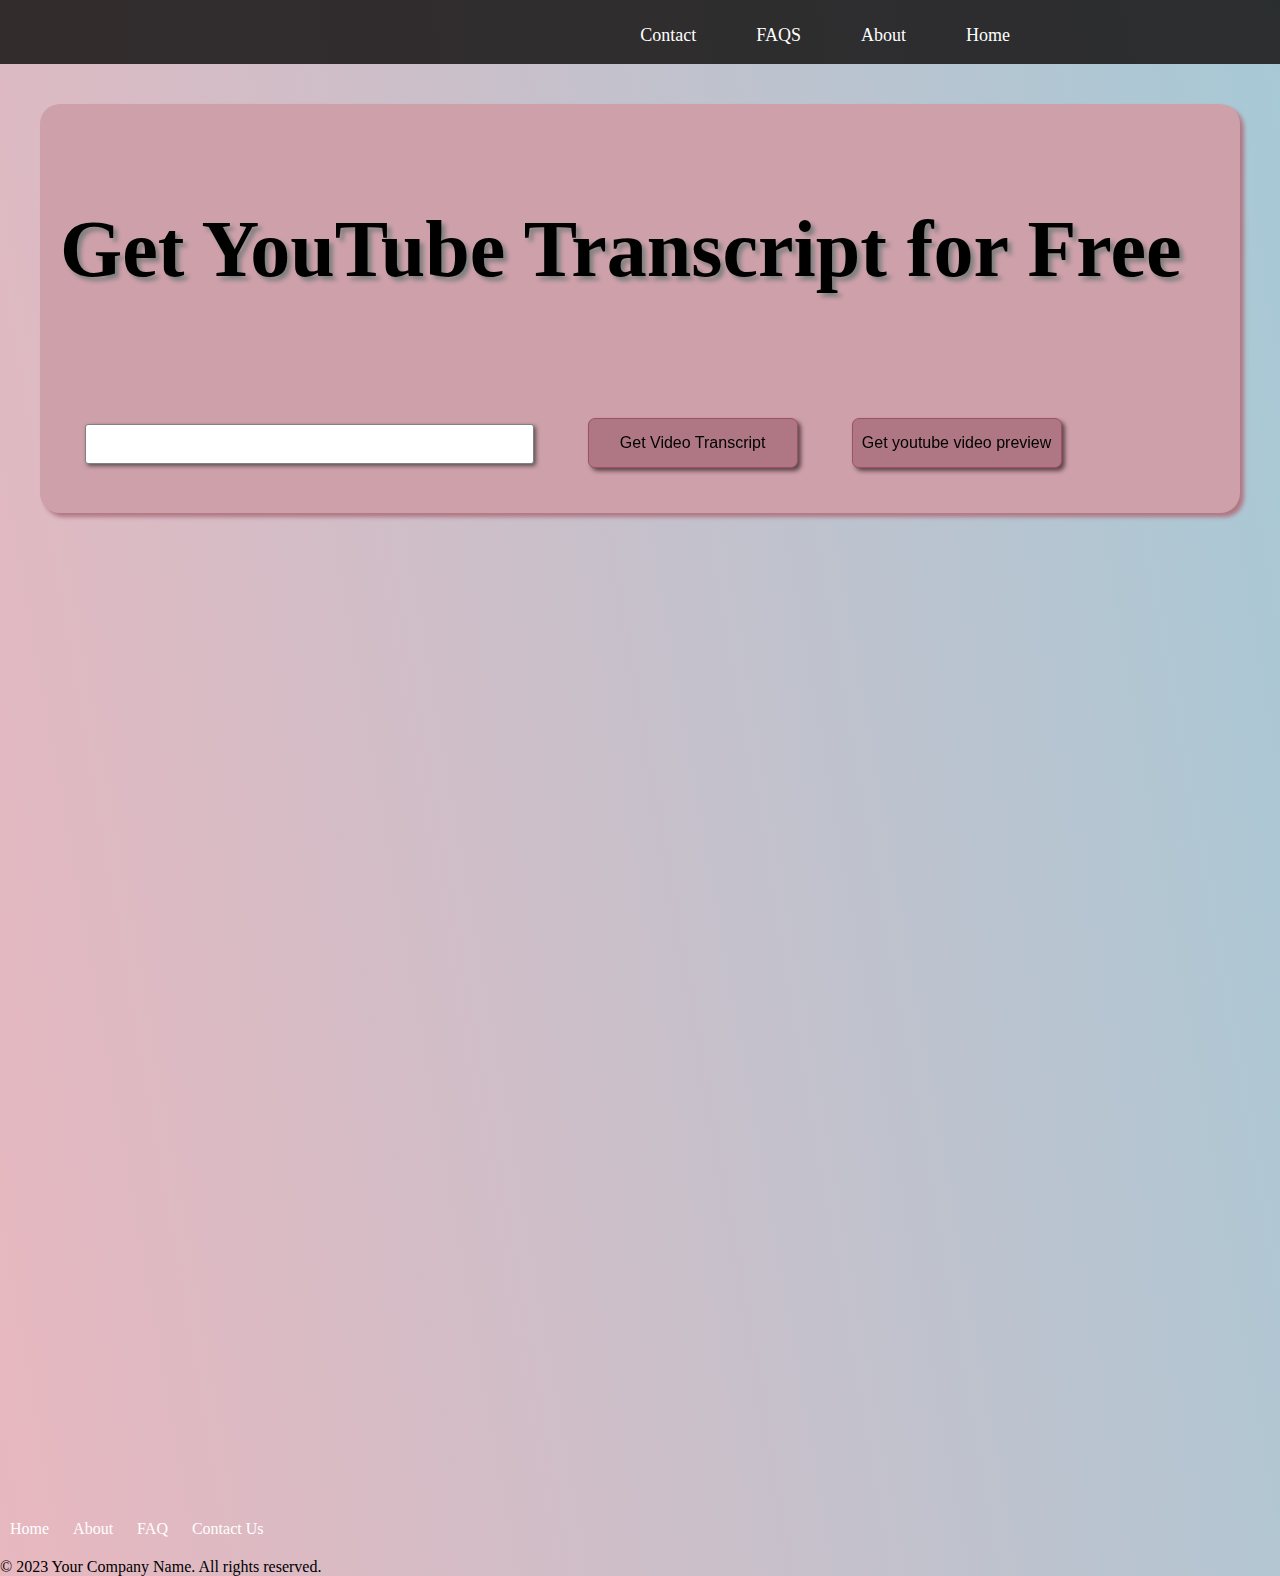
<file: templates/index.html>
<!DOCTYPE html>
<html lang="en">

<head>
    <meta charset="UTF-8">
    <title>Index Page</title>
    <link rel="stylesheet" href="CSS/Index.css">
    <script>
        function embedVideo() {
            var videoUrl = document.getElementById('url').value;
            var videoID = getYouTubeID(videoUrl);
            var embedCode = '<iframe width="560" height="315" src="https://www.youtube.com/embed/' + videoID + '" frameborder="0" allowfullscreen></iframe>';
            document.getElementById('videoContainer').innerHTML = embedCode;
        }
        function getYouTubeID(url) {
            var videoID = url.split('v=')[1];
            var ampersandPosition = videoID.indexOf('&');
            if (ampersandPosition !== -1) {
                videoID = videoID.substring(0, ampersandPosition);
            }
            return videoID;
        }
    </script>
</head>

<body>
    <section class="body">
        <nav>
            <div class="bar">
                <a href="index.html">Home</a>
                <a href="About.html">About</a>
                <a href="About.html#faq-section">FAQS</a>
                <a href="#contact">Contact</a>
            </div>
        </nav>

        <div class="glass">
            <form class="firstform" action="/form_login" method="post">
                <h3>Get YouTube Transcript for Free</h3><br />
                <input id="textinput" type="text" name="url" id="url">
                <input class="button" id="transcriptbutton" type="submit" value="Get Video Transcript">
                <input class="button" id="previewbutton" type="button" value="Get youtube video preview" onclick="embedVideo()">
            </form>
        </div>
        <!-- Container to display the embedded video -->
        <div id="videoContainer"></div>
    </section>
    <footer>
        <div class="quick-links">
            <a href="index.html">Home</a>
            <a href="About.html">About</a>
            <a href="About.html#faq-section">FAQ</a>
            <a href="#contact">Contact Us</a>
        </div>
        <div class="copyright">
            &copy; 2023 Your Company Name. All rights reserved.
        </div>
    </footer>
</body>

</html>
</file>
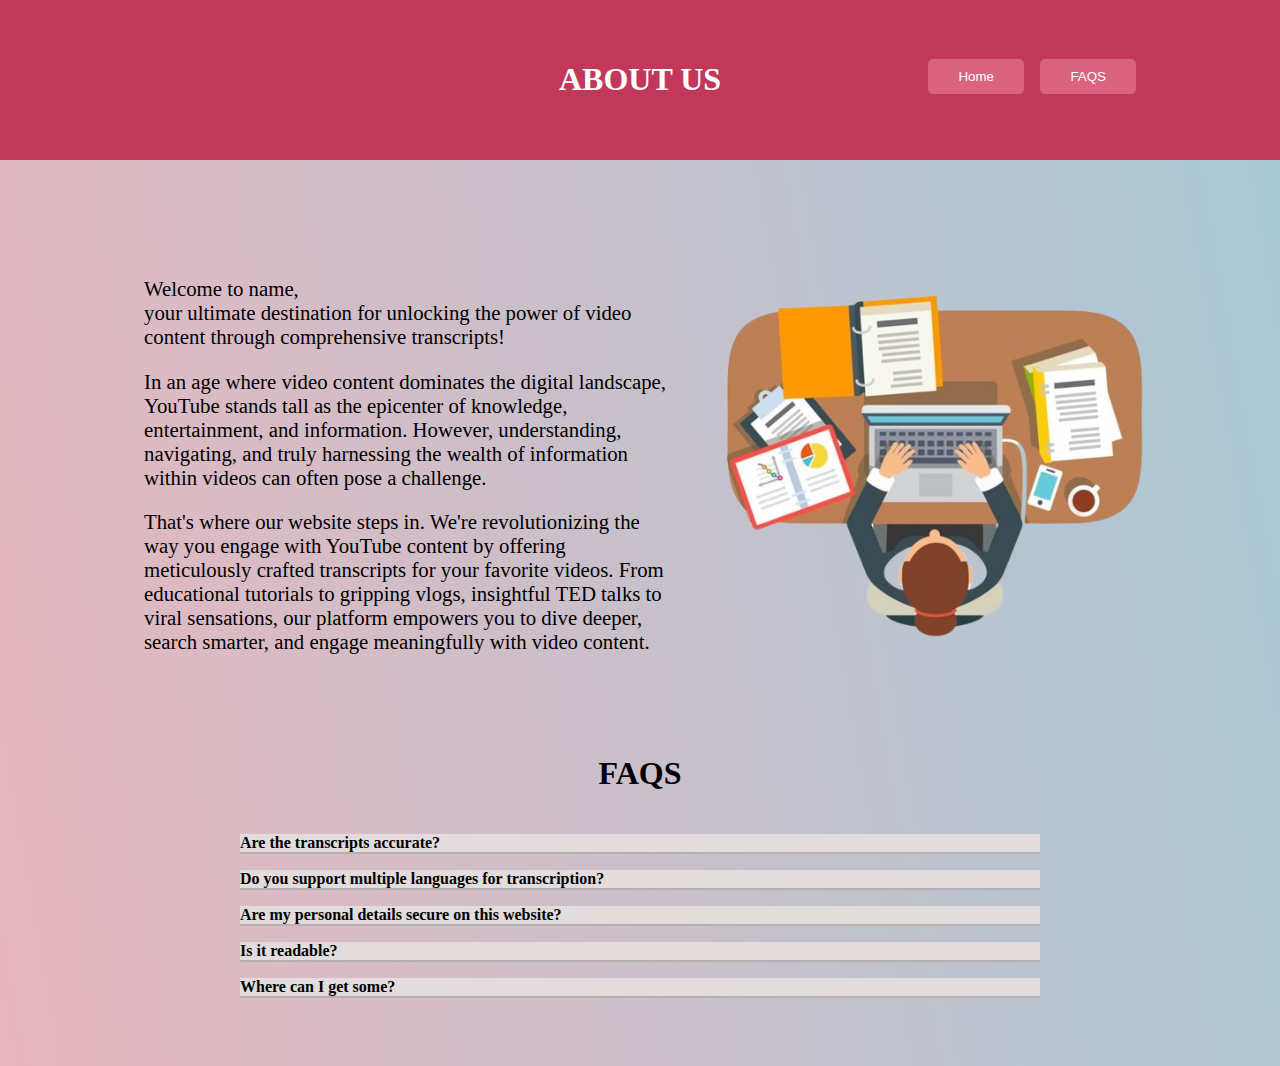
<file: templates/About.html>
<!DOCTYPE html>
<html lang="en">
<head>
    <meta charset="UTF-8">
    <meta name="viewport" content="width=device-width, initial-scale=1.0">
    <title>Document</title>
    <link rel="stylesheet" href="About.css">
</head>
<body>
    <div class="head">
        <h1>ABOUT US</h1>
        <a href="#faq-section">
            <button class="btn" id="btn1">FAQS</button>
          </a>
          <a href="index.html">
            <button class="btn" id="btn2">Home</button>
          </a>
    </div>

    <div class="container">
        <div class="left-box">
          <p>
            Welcome to name, 
            <br>
            your ultimate destination for unlocking the power of video content through comprehensive transcripts!</p>

<p>In an age where video content dominates the digital landscape, YouTube stands tall as the epicenter of knowledge,
     entertainment, and information. However, understanding, navigating, and truly harnessing the wealth of information
      within videos can often pose a challenge.</p>

<p>That's where our website steps in. We're revolutionizing the way you engage with YouTube content by offering
 meticulously crafted transcripts for your favorite videos. From educational tutorials to gripping vlogs, 
 insightful TED talks to viral sensations, our platform empowers you to dive deeper, search smarter, and engage meaningfully with video content.
 </p>
        </div>
        <div class="right-box">
          <img src="assets/transcript-using-google-docs-removebg-preview.png" alt="Your Image">
        </div>
      </div>

    
    <div class="faqs">
       <h1>FAQS</h1>
                </div>
      <div class="faq-container" id="faq-section">
        <div class="faq-item">
          <input type="checkbox" id="faq1">
          <label for="faq1" class="question">Are the transcripts accurate?</label>
          <div class="answer">
            <p>We strive for accuracy in our transcripts. However, as with any automated transcription service,
                 minor errors may occur. We constantly improve our algorithms to enhance accuracy.</p>
          </div>
        </div>
      
        <div class="faq-item">
          <input type="checkbox" id="faq2">
          <label for="faq2" class="question">Do you support multiple languages for transcription?</label>
          <div class="answer">
            <p>Answer: Currently, we primarily support transcripts in [specify languages].
                 We're continuously working to expand our language support to serve a broader audience.</p>
          </div>
        </div>
      
        <div class="faq-item">
          <input type="checkbox" id="faq3">
          <label for="faq3" class="question">Are my personal details secure on this website?</label>
          <div class="answer">
            <p>Absolutely. We prioritize the security of your information.
                 We use robust encryption and follow industry best practices to ensure your data remains safe and confidential.</p>
          </div>
        </div>
      
        <div class="faq-item">
          <input type="checkbox" id="faq4">
          <label for="faq4" class="question">Is it readable?</label>
          <div class="answer">
            <p>Many desktop publishing packages and web page editors now use Lorem Ipsum as their default model text.</p>
          </div>
        </div>
      
        <div class="faq-item">
          <input type="checkbox" id="faq5">
          <label for="faq5" class="question">Where can I get some?</label>
          <div class="answer">
            <p>There are many variations of passages of Lorem Ipsum available, but the majority have suffered alteration in some form.</p>
          </div>
        </div>
      </div>
    
      
</body>
</html>
</file>
<file: templates/CSS/Index.css>
h3{
    font-weight: 800;
    color: black;
    font-size: 80px;
}
input[type=text] {
    width: 40%;
    height: 40px;
    border: 3px solid;
    border-radius: 20px;
  }
#videoContainer{
    padding-top: 20px;
    padding-left: 20px;
}
body{
    background-image: linear-gradient(80deg, rgb(232, 183, 191), rgb(167, 201, 214));
    margin:0;
    padding:0;
}
.body{
  min-height: 95rem;
}
h3{
    font-weight: 800;
    color: black;
    font-size: 80px;
}
input[type=text] {
    width: 40%;
    height: 40px;
    border: 3px solid;
    border-radius: 20px;
  }

  nav {
    background-color:  rgba(26, 24, 24, 0.877);
    overflow: hidden;
    height:4rem;
    text-align: center;
    
  }

  .bar{
    margin-right: 15rem;
  }
  nav a {
    float: right;
    display: block;
    color: white;
    text-align: center;
    padding: 25px 30px;
    text-decoration: none;
    font-size: large;
    
    
  }

  nav a:hover {
    background-color: #ded6da;
    color: black;
  }
  .footer {

    background-color: rgba(26, 24, 24, 0.877);
    text-align: center;
    padding: 20px 0;
    color: white;
    margin-top: auto;
}

.quick-links a {
    color: white;
    text-decoration: none;
    margin: 0 10px;
}

.quick-links a:hover {
    text-decoration: underline;
}

.copyright {
    margin-top: 20px;
}
.glass{
  display: flex;
  margin:40px; 
  padding: 20px; 
  background-color:#CEA0AA;
  border-radius: 20px;
  backdrop-filter: blur(30px);
  box-shadow: 4px 4px 4px #af7783;
  transition: transform 0.6s;
}

.glass form h3{
  text-shadow: 4px 4px 4px grey;
}
#textinput{
  padding: 0.3px;
  margin:25px;
  box-sizing: border-box;
  border-radius: 3px;
  border:1px solid grey;
  box-shadow: 2px 2px 4px rgb(88, 82, 82);
}
.button{
  height: 50px;
  width: 210px;
  margin: 25px;
  padding: 3px;
  background-color:#af7783;
  border: 1px solid #9f5061;
  box-sizing: border-box;
  box-shadow: 3px 3px 4px #60454b;
  border-radius: 7px;
  font-size: medium;
  transition-property: all;
  transition-duration: 0.3s;
}
.button:hover{
  background-color: #ae8e95;
  cursor: pointer;
}

.container {
  display: flex;
  flex: 1;
  position: relative;
  top:15rem; 
}

.left-box {
  flex: 1;
  padding: 20px;
}

.right-box {
  flex: 1;
  padding: 20px;
  display: flex;
  flex-direction: column;
  justify-content: space-between;
}

.inner-box {
  height:11rem;
  width: 80%;
  margin-bottom: 20px;
  padding: 10px;
  display: flex;
  background-color:#af7783;
  border-radius: 20px;
  backdrop-filter: blur(30px);
  box-shadow: 4px 4px 4px #af7783;
  transition: transform 0.6s;
  padding-left: 2rem;
}
.glass:hover{
  transform: scale(1.03);
}
.inner-box:hover{
  transform: scale(1.03);
}
.inner-box div{
  position: relative;
  width:50%;
}

.left-box h1{
  text-align: center;
  font-size:3rem;
}
.left-box button{
  position: relative;
  left:29%;
}
.inner-box img {
  width: 100%;
  height: 100%;
  border-radius: 20px;
  object-fit: cover; /* or "contain" depending on your needs */
  object-position: center center; /* adjust as needed */
}

.num{
  position: relative;
  left:1rem;
  height:auto;
  width:1.5rem;
  text-align: center;
  background-color: #d3c9cbb2;
}
</file>
<file: templates/About.css>
body{
    margin:0;
    padding:0;
    background-image: linear-gradient(80deg, rgb(232, 183, 191), rgb(167, 201, 214));
}
.head{
    height: 10rem;
    background-color:#c1385a;
    text-align: center;
    position: relative;
}
.head h1 {
    position: absolute;
    top: 50%;
    left: 50%;
    transform: translate(-50%, -50%);
    margin: 0;
    padding: 4%;
    color: white;
}
.container {
    display: flex;
    margin-bottom: 5rem;
  }
  
  .left-box {
    position:relative;
    flex: 1;
    padding: 3rem;
    font-size: 1.3rem;
    top:3rem;
    left:6rem;
  }
  
  .right-box {
    position:relative;
    flex: 1;
    padding: 4rem;
    top:3rem;
    right:1rem;
  }
  
  .right-box img {
    max-width: 100%;
    height: 24rem;
    display: block;
    margin: 0 auto; 
  }
  .faq-container {
    max-width: 800px;
    margin: 0 auto;
    padding: 20px;
    margin-bottom: 2rem;
    
  }
  
  .faq-item {
    border-bottom: 2px solid rgba(141, 139, 139, 0.523);
    margin-bottom: 1rem;
    background-color: #e2dcdc;
   
  }
  
  .question {
    font-weight: bold;
    cursor: pointer;
  }
  
  .answer {
    display: none;
  }
  
  input[type="checkbox"] {
    display: none;
  }
  
  input[type="checkbox"]:checked + .question + .answer {
    display: block;
  }
.faqs{
    text-align: center;
}
.btn{
  padding: 10px 30px;
  background-color: #da6380;
  color: white;
  border: none;
  border-radius: 5px;
  cursor: pointer;
}
#btn1{
position: absolute;
top: 37%;
right: 9rem;
}
#btn2{
position: absolute;
top: 37%;
right: 16rem;  
}
.btn:hover {
    background-color: #a40f34;
  }
</file>
